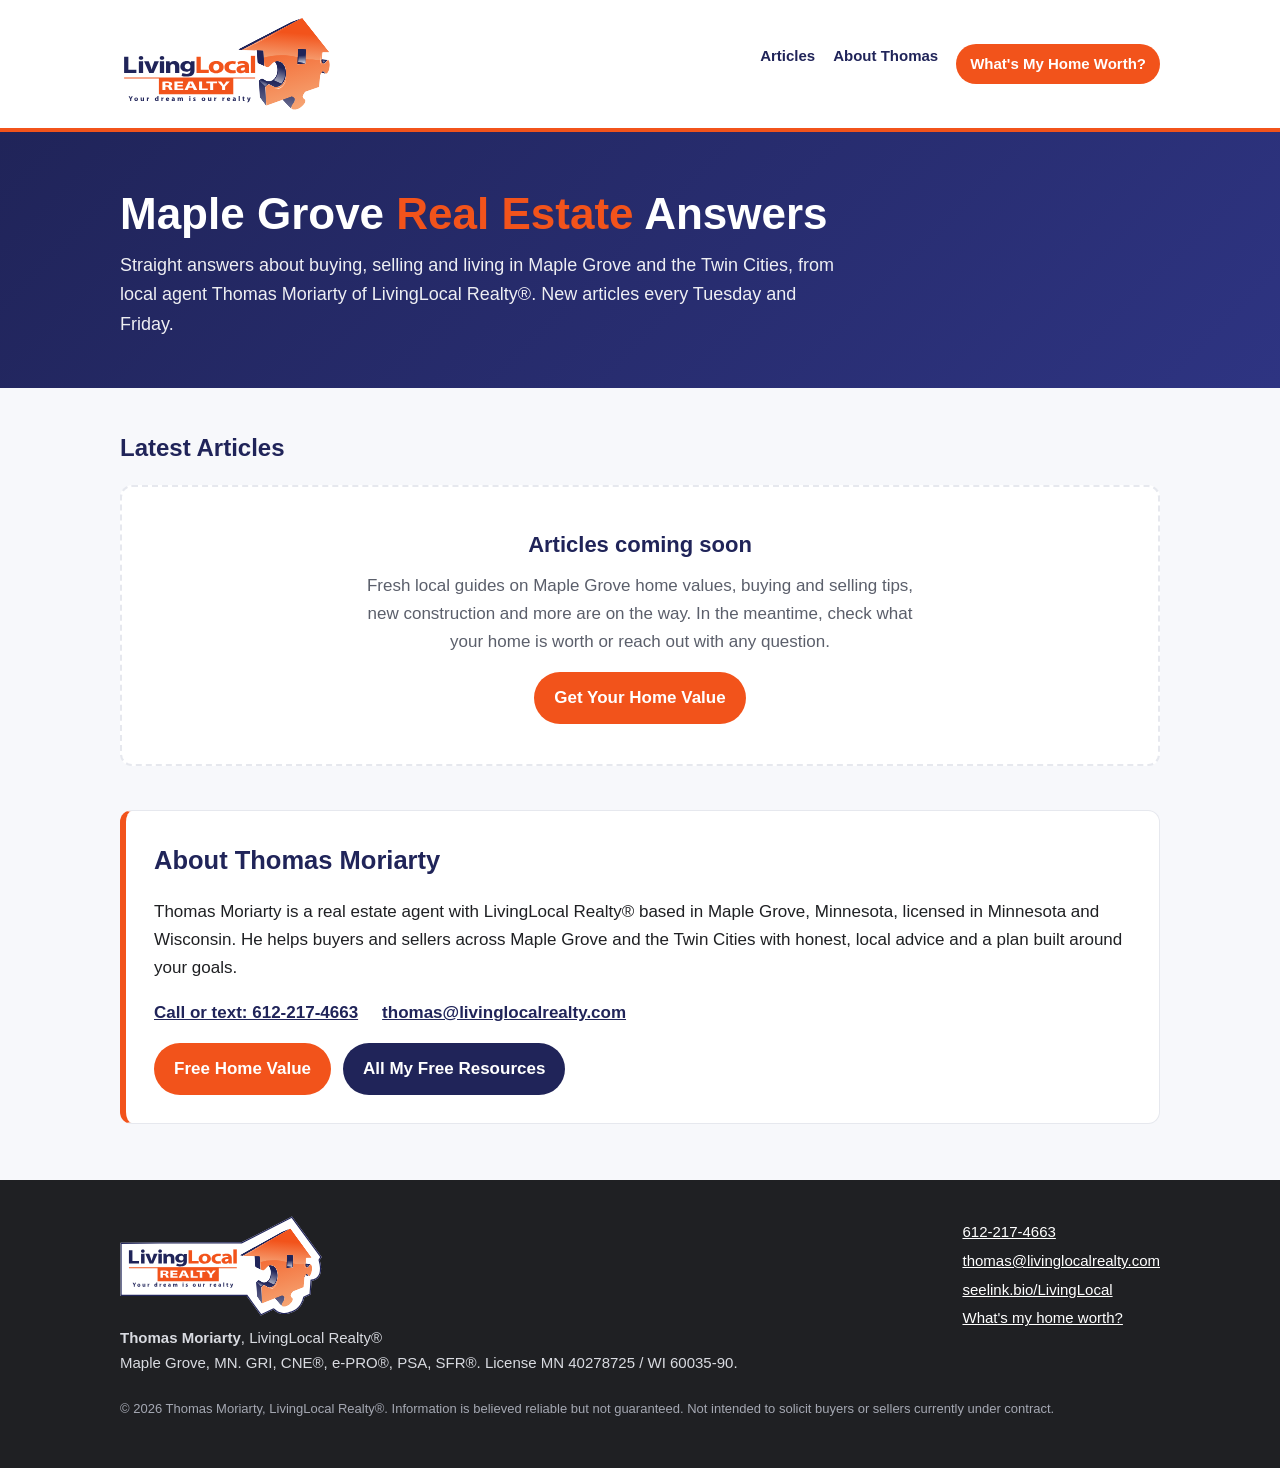
<file: index.html>
<!DOCTYPE html>
<html lang="en">
<head>
<meta charset="utf-8">
<meta name="viewport" content="width=device-width, initial-scale=1">
<title>Maple Grove MN Real Estate Local Know-How | Thomas Moriarty, LivingLocal Realty®</title>
<meta name="description" content="Local real estate answers for Maple Grove and the Twin Cities from Thomas Moriarty of LivingLocal Realty®. Buying, selling, home values, new construction and more in Minnesota and Wisconsin.">
<meta name="author" content="Thomas Moriarty">
<meta name="robots" content="index, follow, max-image-preview:large">
<link rel="canonical" href="https://livelocalrealty.github.io/blog/">
<meta property="og:type" content="website">
<meta property="og:site_name" content="LivingLocal Realty® Local Know-How">
<meta property="og:title" content="Maple Grove MN Real Estate Local Know-How | Thomas Moriarty, LivingLocal Realty®">
<meta property="og:description" content="Local real estate answers for Maple Grove and the Twin Cities from Thomas Moriarty of LivingLocal Realty®.">
<meta property="og:url" content="https://livelocalrealty.github.io/blog/">
<meta property="og:image" content="https://livelocalrealty.github.io/blog/assets/og-image.jpg">
<meta property="og:locale" content="en_US">
<meta name="twitter:card" content="summary_large_image">
<meta name="twitter:title" content="Maple Grove MN Real Estate Local Know-How | Thomas Moriarty, LivingLocal Realty®">
<meta name="twitter:description" content="Local real estate answers for Maple Grove and the Twin Cities from Thomas Moriarty of LivingLocal Realty®.">
<meta name="twitter:image" content="https://livelocalrealty.github.io/blog/assets/og-image.jpg">
<meta name="theme-color" content="#202459">
<link rel="icon" href="assets/favicon.png" type="image/png">
<link rel="apple-touch-icon" href="assets/apple-touch-icon.png">
<link rel="stylesheet" href="assets/style.css">
<script type="application/ld+json">
{
  "@context": "https://schema.org",
  "@graph": [
    {
      "@type": "RealEstateAgent",
      "@id": "https://livelocalrealty.github.io/blog/#agent",
      "name": "Thomas Moriarty",
      "worksFor": {"@type": "Organization", "name": "LivingLocal Realty®"},
      "url": "https://livelocalrealty.github.io/blog/",
      "image": "https://livelocalrealty.github.io/blog/assets/og-image.jpg",
      "logo": "https://livelocalrealty.github.io/blog/assets/logo-horizontal.png",
      "telephone": "+1-612-217-4663",
      "email": "mailto:thomas@livinglocalrealty.com",
      "address": {"@type": "PostalAddress", "addressLocality": "Maple Grove", "addressRegion": "MN", "addressCountry": "US"},
      "areaServed": [
        {"@type": "City", "name": "Maple Grove, MN"},
        {"@type": "AdministrativeArea", "name": "Twin Cities Metro, MN"},
        {"@type": "State", "name": "Minnesota"},
        {"@type": "State", "name": "Wisconsin"}
      ],
      "knowsAbout": ["Home buying", "Home selling", "Home values", "New construction homes", "First-time home buyers", "Down payment assistance"],
      "sameAs": ["https://seelink.bio/LivingLocal"]
    },
    {
      "@type": "Blog",
      "@id": "https://livelocalrealty.github.io/blog/#blog",
      "name": "LivingLocal Realty® Local Know-How",
      "url": "https://livelocalrealty.github.io/blog/",
      "description": "Local real estate answers for Maple Grove and the Twin Cities from Thomas Moriarty of LivingLocal Realty®.",
      "inLanguage": "en-US",
      "author": {"@id": "https://livelocalrealty.github.io/blog/#agent"},
      "publisher": {"@id": "https://livelocalrealty.github.io/blog/#agent"},
      "blogPost": []
    },
    {
      "@type": "WebSite",
      "@id": "https://livelocalrealty.github.io/blog/#website",
      "name": "LivingLocal Realty® Local Know-How",
      "url": "https://livelocalrealty.github.io/blog/",
      "publisher": {"@id": "https://livelocalrealty.github.io/blog/#agent"}
    }
  ]
}
</script>
<script>
history.scrollRestoration='manual';
if(!location.hash)scrollTo(0,0);
addEventListener('pageshow',function(e){if(e.persisted)location.reload()});
</script>
</head>
<body>
<a class="skip" href="#main">Skip to content</a>
<header class="site-header">
  <div class="wrap">
    <a class="brand" href="./" aria-label="LivingLocal Realty® Local Know-How home"><picture><source srcset="assets/logo-horizontal.svg" type="image/svg+xml"><img src="assets/logo-horizontal.png" alt="LivingLocal Realty®" width="214" height="100"></picture></a>
    <nav class="nav" aria-label="Main">
      <a href="#articles">Articles</a>
      <a href="#about">About Thomas</a>
      <a class="cta" href="https://ThomasM.15SecondHomeValues.com" target="_blank" rel="noopener">What's My Home Worth?</a>
    </nav>
  </div>
</header>

<section class="hero">
  <div class="wrap">
    <h1>Maple Grove <span class="accent">Real Estate</span> Answers</h1>
    <p>Straight answers about buying, selling and living in Maple Grove and the Twin Cities, from local agent Thomas Moriarty of LivingLocal Realty®. New articles every Tuesday and Friday.</p>
  </div>
</section>

<main id="main">
  <div class="wrap">
    <section id="articles" aria-labelledby="articles-title">
      <h2 class="section-title" id="articles-title">Latest Articles</h2>
      <!-- POSTS:START (newest first; add <li class="post-card"> items here and remove the empty state) -->
      <div class="empty" id="empty-state">
        <h3>Articles coming soon</h3>
        <p>Fresh local guides on Maple Grove home values, buying and selling tips, new construction and more are on the way. In the meantime, check what your home is worth or reach out with any question.</p>
        <a class="btn" href="https://ThomasM.15SecondHomeValues.com" target="_blank" rel="noopener">Get Your Home Value</a>
      </div>
      <ul class="posts" id="post-list"></ul>
      <!-- POSTS:END -->
    </section>

    <section class="about" id="about" aria-labelledby="about-title">
      <h2 id="about-title">About Thomas Moriarty</h2>
      <p>Thomas Moriarty is a real estate agent with LivingLocal Realty® based in Maple Grove, Minnesota, licensed in Minnesota and Wisconsin. He helps buyers and sellers across Maple Grove and the Twin Cities with honest, local advice and a plan built around your goals.</p>
      <div class="contact">
        <a href="tel:+16122174663">Call or text: 612-217-4663</a>
        <a href="mailto:thomas@livinglocalrealty.com">thomas@livinglocalrealty.com</a>
      </div>
      <div class="btns">
        <a class="btn" href="https://ThomasM.15SecondHomeValues.com" target="_blank" rel="noopener">Free Home Value</a>
        <a class="btn alt" href="https://seelink.bio/LivingLocal" target="_blank" rel="noopener">All My Free Resources</a>
      </div>
    </section>
  </div>
</main>

<footer class="site-footer">
  <div class="wrap">
    <div class="cols">
      <div>
        <picture><source srcset="assets/logo-key-badge.svg" type="image/svg+xml"><img src="assets/logo-key-badge.png" alt="LivingLocal Realty®" width="202" height="100" loading="lazy"></picture>
        <strong>Thomas Moriarty</strong>, LivingLocal Realty®<br>
        Maple Grove, MN. GRI, CNE®, e-PRO®, PSA, SFR®. License MN 40278725 / WI 60035-90.
      </div>
      <ul>
        <li><a href="tel:+16122174663">612-217-4663</a></li>
        <li><a href="mailto:thomas@livinglocalrealty.com">thomas@livinglocalrealty.com</a></li>
        <li><a href="https://seelink.bio/LivingLocal" target="_blank" rel="noopener">seelink.bio/LivingLocal</a></li>
        <li><a href="https://ThomasM.15SecondHomeValues.com" target="_blank" rel="noopener">What's my home worth?</a></li>
      </ul>
    </div>
    <p class="fine">&copy; <span id="yr">2026</span> Thomas Moriarty, LivingLocal Realty®. Information is believed reliable but not guaranteed. Not intended to solicit buyers or sellers currently under contract.</p>
  </div>
</footer>
</body>
</html>
</file>
<file: assets/style.css>
:root{--navy:#202459;--navy-2:#2e3482;--orange:#F2531B;--orange-dark:#d9440f;--ink:#1f2023;--muted:#5b5f6b;--line:#e6e8ee;--bg:#f7f8fb;--white:#fff;--radius:12px;--max:1080px}
*{box-sizing:border-box}
html{-webkit-text-size-adjust:100%}
body{margin:0;font-family:-apple-system,BlinkMacSystemFont,"Segoe UI",Roboto,"Helvetica Neue",Arial,sans-serif;color:var(--ink);background:var(--bg);line-height:1.65;font-size:17px}
img{max-width:100%;height:auto}
a{color:var(--navy)}
a:hover{color:var(--orange)}
.wrap{max-width:var(--max);margin:0 auto;padding:0 20px}
.skip{position:absolute;left:-999px}.skip:focus{left:12px;top:12px;background:#fff;padding:8px 12px;z-index:10}
.site-header{background:var(--white);border-bottom:4px solid var(--orange)}
.site-header .wrap{display:flex;align-items:center;justify-content:space-between;gap:16px;padding-top:14px;padding-bottom:14px;flex-wrap:wrap}
.brand img{display:block;height:100px;width:auto;max-width:100%}
.nav{display:flex;gap:18px;flex-wrap:wrap;font-weight:600;font-size:15px}
.nav a{text-decoration:none;color:var(--navy)}
.nav a.cta{background:var(--orange);color:#fff;padding:8px 14px;border-radius:999px}
.nav a:hover{color:var(--orange)}
.nav a.cta:hover{background:var(--navy);color:#fff}
.hero{background:linear-gradient(135deg,var(--navy) 0%,var(--navy-2) 100%);color:#fff;padding:56px 0 48px}
.hero h1{margin:0 0 10px;font-size:clamp(28px,4.5vw,44px);line-height:1.2}
.hero p{margin:0;max-width:720px;font-size:18px;opacity:.92}
.hero .accent{color:var(--orange)}
main{padding:40px 0 56px}
.section-title{font-size:24px;margin:0 0 18px;color:var(--navy)}
.posts{display:grid;grid-template-columns:repeat(auto-fill,minmax(290px,1fr));gap:20px;list-style:none;margin:0;padding:0}
.post-card{background:#fff;border:1px solid var(--line);border-radius:var(--radius);padding:22px;display:flex;flex-direction:column;gap:8px}
.post-card h3{margin:0;font-size:20px;line-height:1.3}
.post-card h3 a{text-decoration:none}
.post-card .meta{font-size:14px;color:var(--muted)}
.empty{background:#fff;border:2px dashed var(--line);border-radius:var(--radius);padding:40px 24px;text-align:center}
.empty h3{margin:0 0 8px;color:var(--navy);font-size:22px}
.empty p{margin:0 auto;max-width:560px;color:var(--muted)}
.btn{display:inline-block;background:var(--orange);color:#fff;text-decoration:none;font-weight:700;padding:12px 20px;border-radius:999px;margin-top:16px}
.btn:hover{background:var(--navy);color:#fff}
.btn.alt{background:var(--navy)}.btn.alt:hover{background:var(--orange)}
.about{margin-top:44px;background:#fff;border:1px solid var(--line);border-left:6px solid var(--orange);border-radius:var(--radius);padding:28px}
.about h2{margin:0 0 8px;color:var(--navy)}
.about .contact{display:flex;flex-wrap:wrap;gap:10px 24px;margin-top:12px;font-weight:600}
.about .btns{display:flex;flex-wrap:wrap;gap:12px}
.site-footer{background:#1f2023;color:#d9dbe1;padding:36px 0;font-size:15px}
.site-footer a{color:#fff}.site-footer a:hover{color:var(--orange)}
.site-footer .cols{display:flex;flex-wrap:wrap;justify-content:space-between;gap:24px}
.site-footer img{height:100px;width:auto;max-width:100%;display:block;margin-bottom:10px}
.site-footer ul{list-style:none;margin:0;padding:0}
.site-footer li{margin:4px 0}
.site-footer .fine{margin-top:22px;font-size:13px;color:#a5a8b3}
/* Article */
.article{background:#fff;border:1px solid var(--line);border-radius:var(--radius);padding:clamp(20px,4vw,44px);max-width:780px;margin:0 auto}
.article h1{color:var(--navy);line-height:1.25;font-size:clamp(26px,4vw,38px);margin:0 0 12px}
.article h2{color:var(--navy);margin-top:34px}
.article .byline{color:var(--muted);font-size:15px;border-bottom:1px solid var(--line);padding-bottom:14px;margin-bottom:22px}
.article .answer{background:#fef0e8;border-left:5px solid var(--orange);padding:14px 18px;border-radius:8px}
.article .faq dt{font-weight:700;margin-top:16px}
.article .faq dd{margin:4px 0 0}
.article .cta-box{background:var(--navy);color:#fff;border-radius:var(--radius);padding:22px;margin-top:32px}
.article .cta-box a.btn{margin-top:10px}
.breadcrumb{font-size:14px;margin-bottom:14px;color:var(--muted)}
@media (max-width:600px){body{font-size:16px}.hero{padding:40px 0 34px}.brand img{height:76px}.nav{gap:12px;font-size:14px}}
</file>
